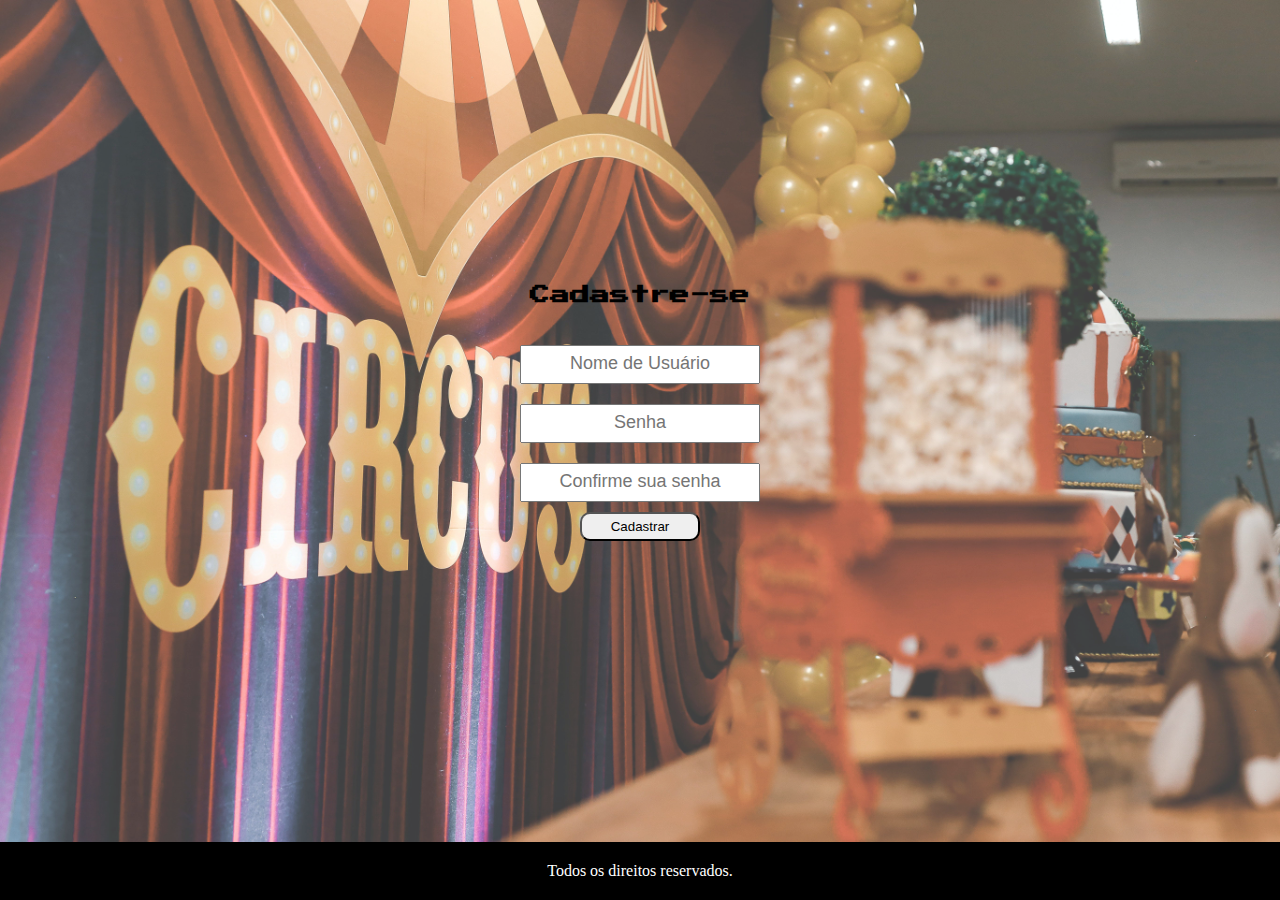
<file: index.html>
<!DOCTYPE html>
<html lang="pt-br">

<head>
    <meta charset="UTF-8">
    <meta name="viewport" content="width=device-width, initial-scale=1.0">
    <title>Cadastre-se</title>
    <link rel="stylesheet" type="text/css" href="css/cadastroStyle.css">
    <script src="js/script.js" defer></script>
    <link rel="stylesheet" href="css/jAlertWifi.css">
    <script src="js/jAlertWifi.js"></script>
</head>

<body>
    <main>
        <div class="container">
            <div class="poster"></div>
            <div class="formulario">
                <form>
                    <fieldset>
                        <legend>
                            <h1>Cadastre-se</h1>
                        </legend>
                        <input type="email" name="user" id="user" placeholder="Nome de Usuário" required class="errorAdjustment">
                        <p id="erroUsuario" class="error invisibility">Nome de usuário inválido, informe novamente.</p>
                        <input type="password" name="pwd" id="pwd" placeholder="Senha" required class="errorAdjustment">
                        <p id="erroSenha" class="error invisibility">Senha inválida informada, informe novamente.</p>
                        <input type="password" name="confirmPwd" id="confirmPwd" placeholder="Confirme sua senha" required class="errorAdjustment">
                        <p id="erroConfirmacao" class="error invisibility">A senha informada não corresponde à anterior, informe novamente.</p>
                        <input type="button" value="Cadastrar" id="cadastrar">
                    </fieldset>
                </form>
            </div>
        </div>
    </main>
    <footer>
        <p>
            Todos os direitos reservados.
        </p>
    </footer>
</body>

</html>
</file>
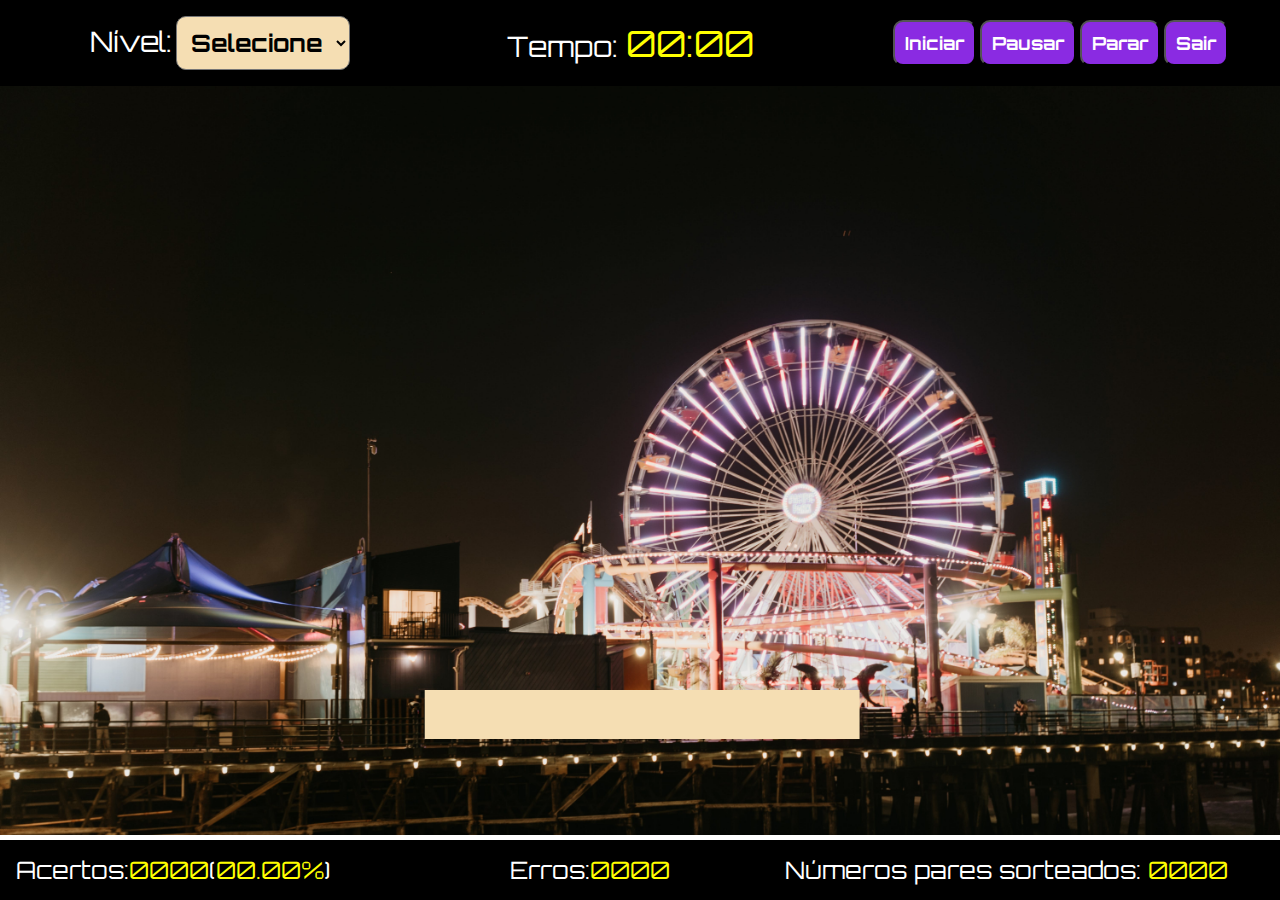
<file: jogo.html>
<!DOCTYPE html>
<html lang="pt-br">
<head>
    <meta charset="UTF-8">
    <meta name="viewport" content="width=device-width, initial-scale=1.0">
    <title>Document</title>
    <link rel="stylesheet" href="css/jogoStyle.css">
    <script src="js/jogo.js" defer></script>
</head>
<body>
    <header>
        <!-- Caixa representando seletor de dificuldade -->
        <div class="caixa">
            <label for="dificuldade">Nível:</label>
            <!-- Seletor de dificulade com os níveis de 0 a 3 -->
            <select name="dificuldade" id="dificuldade">
                <option value="0" default>Selecione</option>
                <option value="1">Fácil</option>
                <option value="2">Médio</option>
                <option value="3">Difícil</option>
            </select>
        </div>
        <div class="caixa">
            <!-- Caixa responsável pelo temporizador exibido na parte superior da tela -->
            <p>
                Tempo:
                <!-- Faixa de audio que toca enquanto o jogo está ativo -->
                <audio src="sounds/circus-11794.mp3" id="audio" loop></audio>
                <span id="tempo">
                    
                </span>
            </p>
        </div>
        <div class="caixa">
            <nav>
                <!-- Menu com 4 botões -->
                <ul>
                    <li><button id="iniciar">Iniciar</button></li>
                    <li><button id="pausar">Pausar</button></li>
                    <li><button id="parar">Parar</button></li>
                    <li><button id="sair">Sair</button></li>
                </ul>
            </nav>
        </div>
    </header>
    <main>
        <!-- O parágrafo que exibe o número que compõe o jogo -->
        <p>
            <span id="numero"></span>
        </p>
    </main>
    <footer>
        <!-- Exibição das estatísticas de acertos, erros e números gerados para o usuário -->
        <div class="caixa">
            <p>Acertos:<span id="acertos"></span>(<span id="percentAcertos"></span>)</p>
        </div>
        <div class="caixa">
            <p>Erros:<span id="erros"></span></p>
        </div>
        <div class="caixa">
            <p>Números pares sorteados: <span id="pares"></span></p>
        </div>
    </footer>
</body>
</html>
</file>
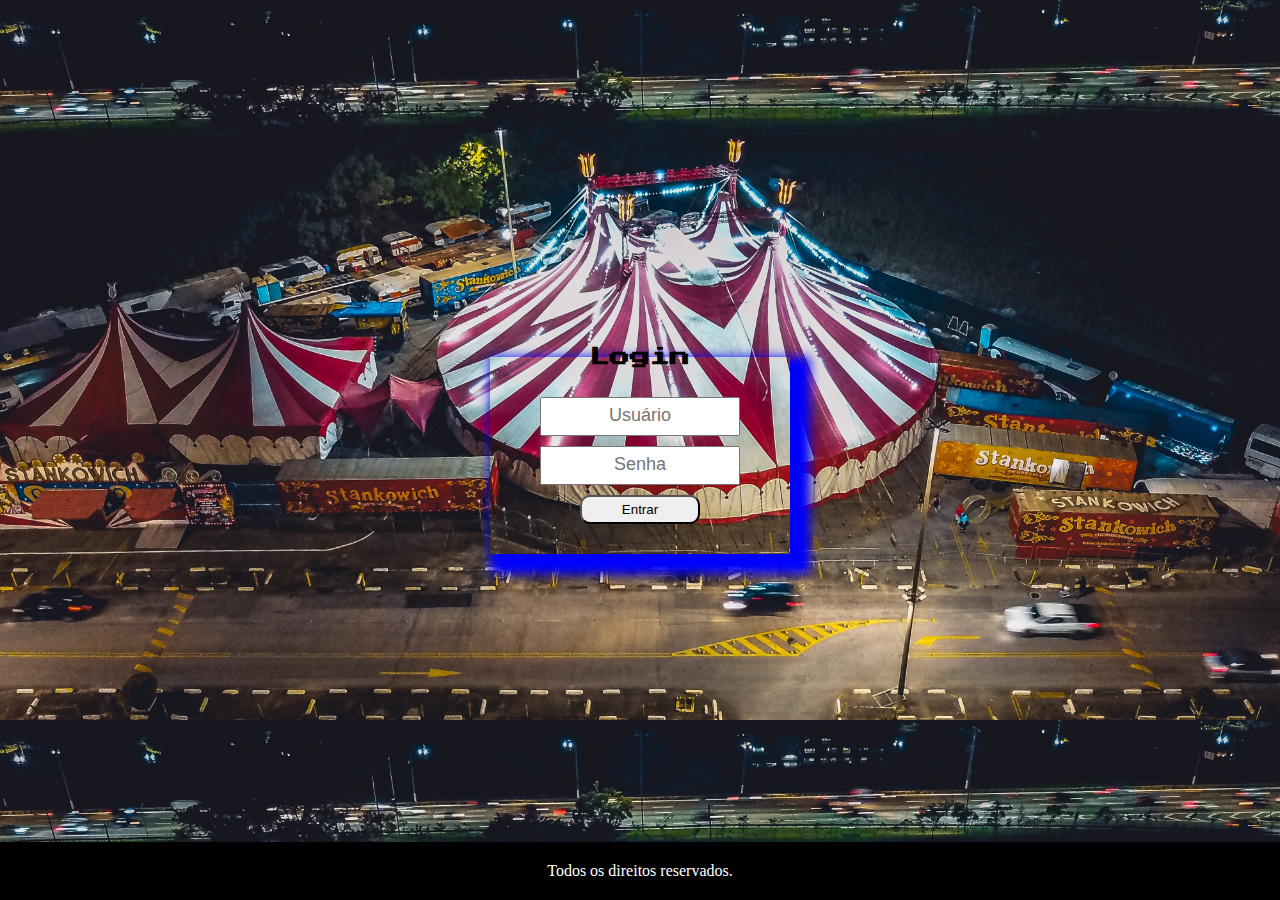
<file: login.html>
<!DOCTYPE html>
<html lang="pt-br">

<head>
    <meta charset="UTF-8">
    <meta name="viewport" content="width=device-width, initial-scale=1.0">
    <title>Document</title>
    <link rel="stylesheet" href="css/loginStyle.css">
    <script src="js/login.js" defer></script>
</head>

<body>
    <main>
        <form>
            <fieldset>
                <legend>
                    <h1>Login</h1>
                </legend>
                <input type="email" name="user" id="user" placeholder="Usuário">
                <p id="erroUsuario" class="error invisibility">Nome de usuário inválido, informe novamente.</p>
                <input type="password" name="pwd" id="pwd" placeholder="Senha">
                <p id="erroSenha" class="error invisibility">Senha inválida informada, informe novamente.</p>
                <input type="button" value="Entrar" id="login">
            </fieldset>
        </form>
    </main>
    <footer>
        <p>
            Todos os direitos reservados.
        </p>
    </footer>
</body>

</html>
</file>
<file: css/cadastroStyle.css>
@import url('https://fonts.googleapis.com/css2?family=Press+Start+2P&display=swap');

*{
    margin: auto;
    padding: 0px;
    box-sizing: border-box;
}
header{
    background-color: black;
    padding: 10px;
}
header ul{
    padding: 15px;
    list-style: none;
    text-align: right;
}
header ul li{
    display: inline-block;
}
header ul li a:link, header ul li a:active,header ul li a:visited{
    padding: 15px;
    text-decoration: none;
    color: white;
    border-radius: 10px;
    transition: 1s all;
}
header ul li a:hover{
    background-color: white;
    color: black;
}
main{
    text-align: center;
    background-image: url('../img/pexels-vidal-balielo-jr-2337777.jpg');
    background-size: 100%;
}
main form{
    height: 95vh;
    display: flex;
    flex-direction: column;
    background-color: rgba(255,255,255,0.25);
}
form fieldset{
    display: flex;
    flex-direction: column;
    width: 300px;
    padding: 30px;
    border: none;
}
.error{
    color: red;
    font-size: 10px;
}
.invisibility{
    display: none;
}
.errorAdjustment{
    margin: 10px 0px;
}
form p:nth-child(6){
    margin-bottom: 30px;
}
form input[type="email"],form input[type="password"]{
    margin-top: 10px;
    width: 100%;
    padding: 10px;
}
form fieldset legend{
    font-family: 'Press Start 2P';
    font-size: 10px;
}
form input::placeholder{
    text-align: center;
    font-size: 18px;
}
form input[type="button"]{
    width: 50%;
    margin-top: 10px;
    margin: auto;
    padding: 5px;
    border-radius: 10px;
}
form input[type="button"]:hover{
    cursor: pointer;
    background-color: #e6e6e6;
}
footer{
    width: 100%;
    position: fixed;
    bottom: 0px;
    padding: 10px;
    background-color: black;
}
footer p{
    padding: 10px;
    text-align: center;
    color: white;
}

@media only screen and (max-width: 600px) {
    main {
        background-image: url('../img/pexels-vidal-balielo-jr-2337779.jpg');
        background-size: cover;
    }
    main form {
        height: 100vh;
    }
    form fieldset {
        width: 100%;
        padding: 15px;
    }
    
    form input[type="button"] {
        width: 100%;
    }
}
</file>
<file: css/jAlertWifi.css>
* {
    box-sizing: border-box;
}
.panelInfo {
    position: absolute;
    top: 0px;
    left: 0px;
    width: 100%;
    height: 100%;
    background-color: rgb(0,0,0,0.95);
    border: 10px solid black;
    font-family: 'Press Start 2P', cursive;
    text-shadow: 5px 5px 2px black;
    display: flex;
    align-items: center;
    justify-content: center;
    
}
.panelInfo .contentPanel {
    width:100%;
    margin:auto;
    text-align: center;
    padding:20px;
}
.panelInfo .contentPanel p {
    color:white;
    font-size: 14px !important;
    margin:25px;
    line-height: 2em;
}
.panelInfo .contentPanel button {
    font-size: 12px;
    width:50%;
    padding:10px;
    font-family: 'Press Start 2P', cursive;
    margin: 20px 0px;
    padding:20px;
    border-radius: 10px;
    cursor: pointer;
    background-color: orangered;
    color: white;
    border: none;
    text-shadow: 1px 1px 1px black;
    outline: none;
}
.panelInfo .button:hover {
    background-color: gray;
    color:white;
}

.panelInfo img {
    width: 80px;
}

.panelInfo img {
    margin: 10px 0px 30px 0px;
    animation-name: moveImg;
    animation-duration: 3s;
    animation-iteration-count: infinite;
}
@keyframes moveImg {
    0% {
        transform: rotateY(0deg)
    }
    50% {
        transform: rotateY(180deg)
    }
    100% {
        transform: rotateY(0deg)
    }
}

@media screen and (min-width: 768px) {
    .panelInfo .contentPanel p {
        font-size: 40px !important;
    }
    .panelInfo .contentPanel button {
        font-size: 18px;
        width:200px;
        padding:20px;
    }
    .panelInfo img {
        width: 150px;
    }
}
</file>
<file: css/jogoStyle.css>
@import url('https://fonts.googleapis.com/css2?family=Orbitron&display=swap');

*{
    margin: auto;
    padding: 0px;
    box-sizing: border-box;
    font-family: 'Orbitron',sans-serif;
}

.caixa{
    width: 100%;
}

header,footer{
    background-color: black;
    color: white;
    padding: 10px;
    width: 100%;
    display: flex;
    text-align: center;
}

footer{
    padding: 15px;
    position: fixed;
    bottom: 0px;
    font-size: 24px;
}
header p{
    margin-left: -20px;
}

header ul{
    list-style: none;
    padding: 10px;
}

header ul li{
    display: inline-block;
}
header ul li button{
    background-color: #8a2be2;
    color: white;
}
header ul li button:hover{
    cursor: pointer;
    background-color: #9c6df6;
    box-shadow: 1px 1px 1px;
}

header ul li button, header select, header option{
    padding: 10px;
    border-radius: 10px;
    font-size: 18px;
    font-weight: bold;
}

header label{
    font-size: 28px;
}

header select, header option{
    font-size: 24px;
    background-color: wheat;
}

header p{
    font-size: 28px;
}

span{
    color: yellow;
}

header p span{
    font-size: 36px;
}
main{
    background-image: url('../img/pexels-adnorf-2788806.jpg');
    background-size: 100%;
}
main p{
    width: 100%;
    text-align: center;
}
main p span{
    color: wheat;
    font-size: 37.33em;
}
footer:nth-child(3) .caixa{
    margin-left: -100px;
}
footer p{
    color: white;
    font-size: 24px;
}

.certo{
    color: green;
}

.errado{
    color: red;
}

@media only screen and (max-width: 600px) {
    header label {
        font-size: 20px;
    }
    header ul li button, header select, header option {
        padding: 8px;
        font-size: 14px;
    }
    main{
        background-image: url('../img/pexels-vidal-balielo-jr-2337779.jpg');
        height: 78vh;
        display: flex;
    }
    main p span {
        margin-top: 300px;
        color: white;
        text-align: center;
        font-size: 140px;
    }
    footer p {
        font-size: 18px;
    }
}
</file>
<file: css/loginStyle.css>
@import url('https://fonts.googleapis.com/css2?family=Press+Start+2P&display=swap');

*{
    margin: auto;
    padding: 0px;
    box-sizing: border-box;
}
header{
    background-color: black;
    padding: 10px;
}
header ul{
    list-style: none;
    padding: 15px;
    text-align: right;
}
header ul li{
    display: inline-block;
}
header ul li a:link, header ul li a:active, header ul li a:visited{
    color: white;
    text-decoration: none;
    padding: 15px;
    border-radius: 10px;
    transition: 1s all;
}
header ul li a:hover{
    background-color: white;
    color: black;
}
main{
    text-align: center;    
}
main form{
    height: 100vh;
    display: flex;
    flex-direction: column;
    background-image: url('../img/pexels-sergio-souza-2039944.jpg');
    background-size: 100%;
}
form fieldset{
    display: flex;
    flex-direction: column;
    width: 300px;
    padding: 30px;
    border: none;
    box-shadow: 10px 10px 10px 10px blue;
}
form fieldset legend{
    font-family: 'Press Start 2P';
    font-size: 10px;
}
form input[type="email"],form input[type="password"]{
    margin-bottom: 10px;
    width: 200px;
    padding: 10px;
}
form input[type="button"]{
    width: 50%;
    margin-top: 10px;
    margin: auto;
    padding: 5px;
    border-radius: 10px;
}
form input[type="button"]:hover{
    cursor: pointer;
    background-color: #e6e6e6;
}
form input::placeholder{
    text-align: center;
    font-size: 18px;
}
.error{
    color: red;
    font-size: 10px;
}
.invisibility{
    display: none;
}
.errorAdjustment{
    margin: 10px 0px;
}
footer{
    background-color: black;
    width: 100%;
    position: fixed;
    bottom: 0px;
    padding: 10px;
    text-align: center;
}
footer p{
    color: white;
    padding: 10px;
}

@media only screen and (max-width: 600px) {
    main form {
        background-image: url('../img/pexels-vidal-balielo-jr-2337779.jpg');
        background-size: 100vh;
    }
    form fieldset {
        width: 100%;
        padding: 15px;
        box-shadow: none;
    }
    form input[type="email"], form input[type="password"] {
        width: 100%;
    }
    form input[type="button"] {
        width: 100%;
    }
}
</file>
